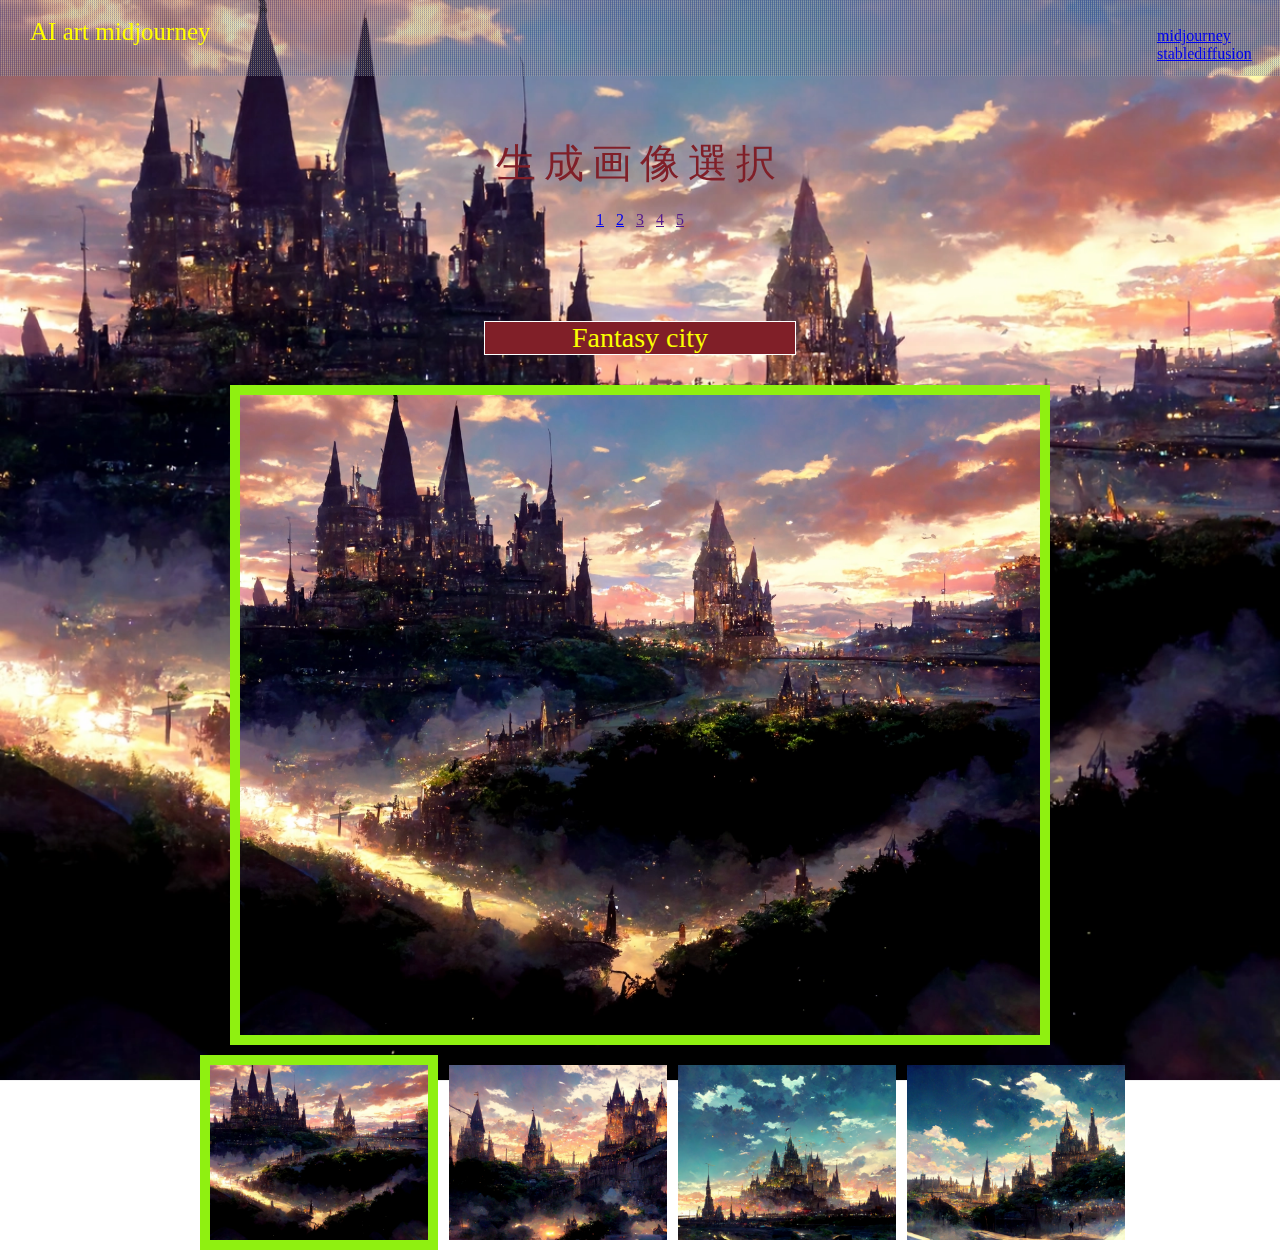
<file: index.html>
<!DOCTYPE html>
<html lang="en">
<head>
    <meta charset="UTF-8">
    <meta http-equiv="X-UA-Compatible" content="IE=edge">
    <meta name="viewport" content="width=device-width, initial-scale=1.0">
    <title>Document</title>
    <link rel="stylesheet" href="reset.css">
    <link rel="stylesheet" href="style.css">
</head>
<body>
    <script src="https://ajax.googleapis.com/ajax/libs/jquery/3.6.0/jquery.min.js"></script>
    <script src="./script.js"></script>
    <div class="back">
       
    </div>
    
    <div class="title">
        <div id="logo">  
            <p id="ai">AI art midjourney</p> 
        </div>
    </div>
    <div class="menu">
        <ul>
            <li><a href="#midjourney" class="midjourney">midjourney</a></li>
            <li><a href="#stablediffusion
                " class="stablediffusion">stablediffusion</a></li>
        </ul>
    </div>
    <div class="erabu">
        <span>生成画像選択</span>
    </div>
        <div class="sentaku">
            <ul>
                <li><a href="./index.html"><span>1</span></a></li>
                <li><a href="./id1.html"><span>2</span></a></li>
                <li><a href=""><span>3</span></a></li>
                <li><a href=""><span>4</span></a></li>
                <li><a href=""><span>5</span></a></li>
            </ul>
        </div>
        <div class="tit">
                <span>Fantasy city</span>
        </div>
    <div class="sp">
        <img src="./画像/35490a1e-24ef-4ffe-b944-a98757da5160_progress_image_100.webp">
    </div>
    <div class="four">
        <ul>
            <li class="picture"><img src="./画像/35490a1e-24ef-4ffe-b944-a98757da5160_progress_image_100.webp" alt=""></li>
            <li class="picture"><img src="./画像/Toma_The_Great_City_of_Witchcraft_manga_comic_art_visual_novel__4ca46d0e-acf8-42ba-a257-18f20a0feef3.png" alt=""></li>
            <li class="picture"><img src="./画像/Toma_The_Great_City_of_Witchcraft_manga_comic_art_visual_novel__fcdf480f-09a1-4761-8799-26051221b331.png" alt=""></li>
            <li class="picture"><img src="./画像/Toma_The_Great_City_of_Witchcraft_manga_comic_art_visual_novel__157323e5-2f56-4d3e-96d6-3b6dee852beb.png" alt=""></li>
        </ul>
    </div>
    </body>
</html>
</file>
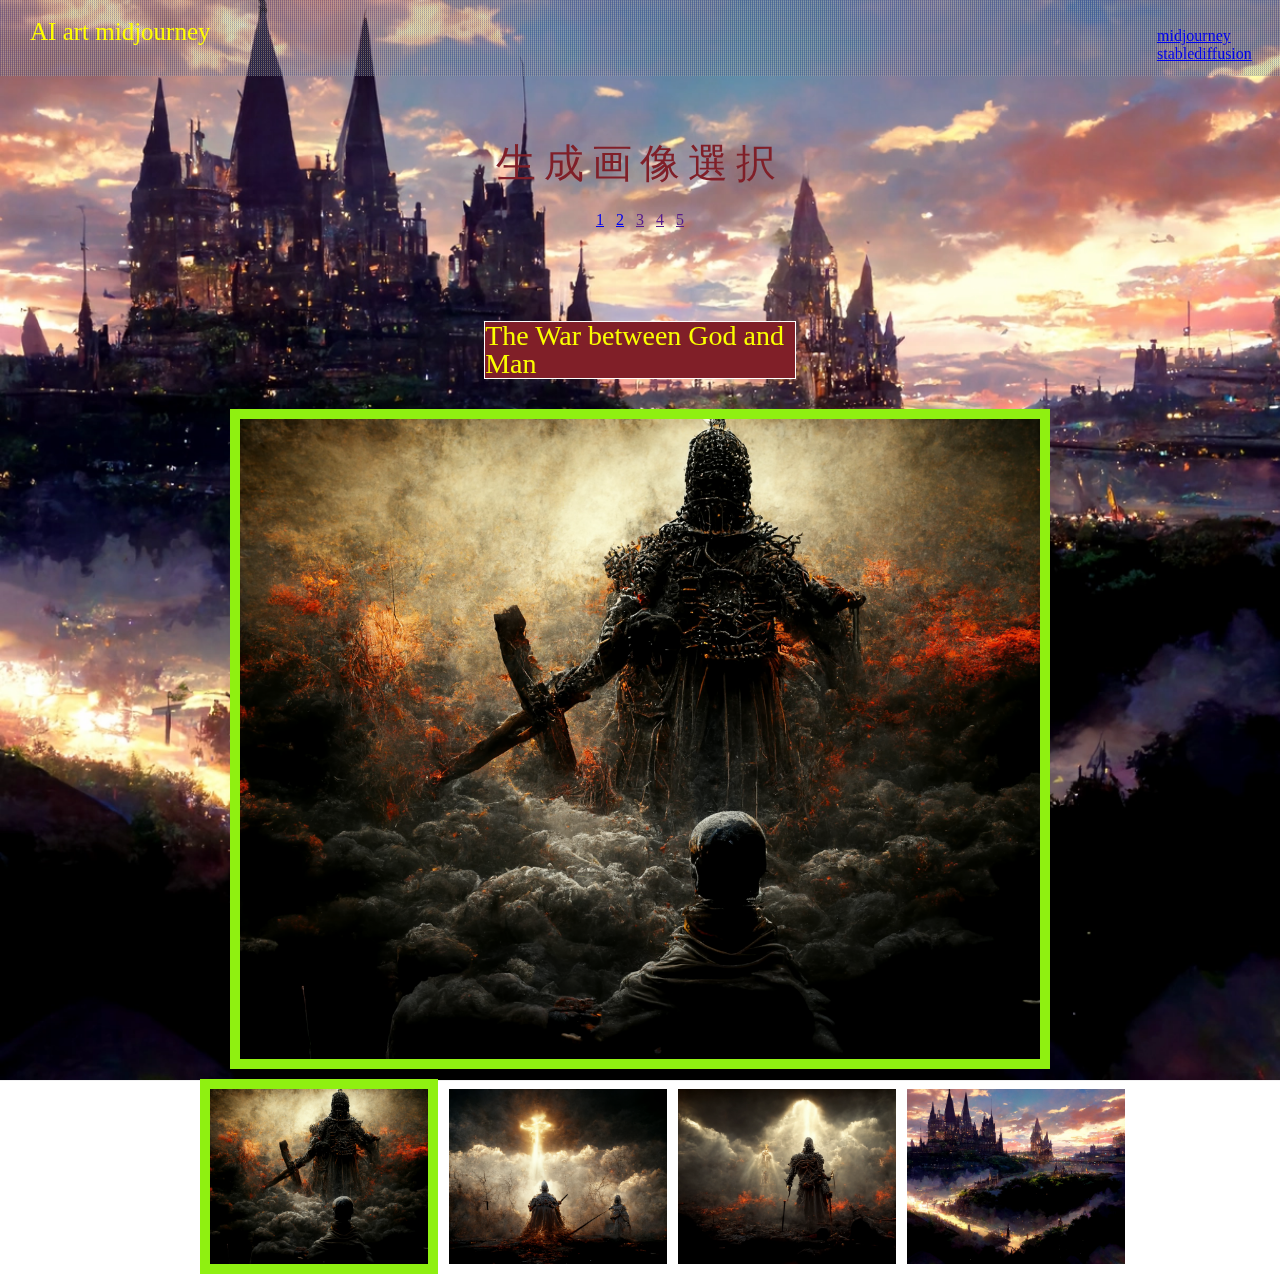
<file: id1.html>
<!DOCTYPE html>
<html lang="en">
<head>
    <meta charset="UTF-8">
    <meta http-equiv="X-UA-Compatible" content="IE=edge">
    <meta name="viewport" content="width=device-width, initial-scale=1.0">
    <title>Document</title>
    <link rel="stylesheet" href="reset.css">
    <link rel="stylesheet" href="style.css">
</head>
<body>
    <script src="https://ajax.googleapis.com/ajax/libs/jquery/3.6.0/jquery.min.js"></script>
    <script src="./script.js"></script>
    <div class="back">
       
    </div>
    
    <div class="title">
        <div id="logo">  
            <p id="ai">AI art midjourney</p> 
        </div>
    </div>
    <div class="menu">
        <ul>
            <li><a href="#midjourney" class="midjourney">midjourney</a></li>
            <li><a href="#stablediffusion
                " class="stablediffusion">stablediffusion</a></li>
        </ul>
    </div>
    <div class="erabu">
        <span>生成画像選択</span>
    </div>
        <div class="sentaku">
            <ul>
                <li><a href="./index.html"><span>1</span></a></li>
                <li><a href="./id1.html"><span>2</span></a></li>
                <li><a href=""><span>3</span></a></li>
                <li><a href=""><span>4</span></a></li>
                <li><a href=""><span>5</span></a></li>
            </ul>
        </div>
        <div class="tit">
            <div class="ti">
                <h3>The War between God and Man</h3>
            </div>
        </div>
    <div class="sp">
        <img src="./画像/Toma_The_War_between_God_and_Man_realistic_photo_Dark_Souls_det_b330f2fb-18ef-4dc1-9b6c-f3f522fdedb9.png">
    </div>
    <div class="four">
        <ul>
            <li class="picture"><img src="./画像/Toma_The_War_between_God_and_Man_realistic_photo_Dark_Souls_det_b330f2fb-18ef-4dc1-9b6c-f3f522fdedb9.png" alt=""></li>
            <li class="picture"><img src="./画像/Toma_The_War_between_God_and_Man_realistic_photo_Dark_Souls_det_46e935c1-a16e-4728-94d0-42b154ba2bdf.png" alt=""></li>
            <li class="picture"><img src="./画像/773aa8ab-7a31-497c-ba1f-07e492f761d8_progress_image_86.webp" alt=""></li>
            <li class="picture"><img src="./画像/35490a1e-24ef-4ffe-b944-a98757da5160_progress_image_100.webp" alt=""></li>
        </ul>
    </div>
    </body>
</html>
</file>
<file: style.css>
.back{
    position: fixed;
    background-repeat: no-repeat;
    background-image: url(./画像/35490a1e-24ef-4ffe-b944-a98757da5160_progress_image_100.webp);
    width: 1350px;
    height: 1100px;
    background-size: contain;
}

#logo{
    padding: 8px 0px;
    content: "";
    position: absolute;
    top: 0;
    left: 0;
    width: 100%;
    height: 60px;
    background: url(./画像/waves-1817646_1920.png) top center;
    background-size: 2px 2px;
}

#ai{
    position: absolute;
    top: 18px;
    left: 30px;
    font-size: 25px;
    color: yellow;
}

.menu{
    position: absolute;
    top: 5%;
    right: 80px;
    transform: translate(0, -50%);
    width: 43px;
}

.erabu{
    position: relative;
    color: #801f28;
    top: 120px;
    display: table;
    font-size: 40px;
    font-weight: 400px;
    letter-spacing: 0.2em;
    margin: 0 auto 45px;
    padding: 15.5px 0;
}


.sentaku{
    position: relative;
    margin: 0;
    padding: 80px;
    border: 0;
    font-size: 100%;
    font: inherit;
    vertical-align: baseline;
}

.sentaku > ul{
    letter-spacing: -0.4em;
    text-align: center;
}

.sentaku > ul > li {
    display: inline-block;
    letter-spacing: normal;
    vertical-align: top;
    margin: 0 6px 12px;
}

.sentaku > ul > li > a{
    background-image: url();
}

.tit{
    width: 200px;
    position: relative;
    margin: 0 auto 30px;
    display: block;
    text-align: center;
    color: #fbff00;
    font-size: 28px;
    width: 24.2%;
    background-color: #801f28;
    border: 1px solid #ffffff;
}

.sp{
    cursor: pointer;
    position: relative;
    width: 800px;
    margin: auto;
    border: 10px solid rgb(143, 240, 17);
}

.four{
    margin-top: 10px;
    letter-spacing: -.4em;
}

.four > ul{
    position: relative;
    padding-left: 200px;
}

.picture{
    margin-right:1%;
    width: 20.2%;
    display: inline-block;
    letter-spacing: normal;
    cursor: pointer;
}

.select{
    border: 10px solid rgb(143, 240, 17) !important;
}
</file>
